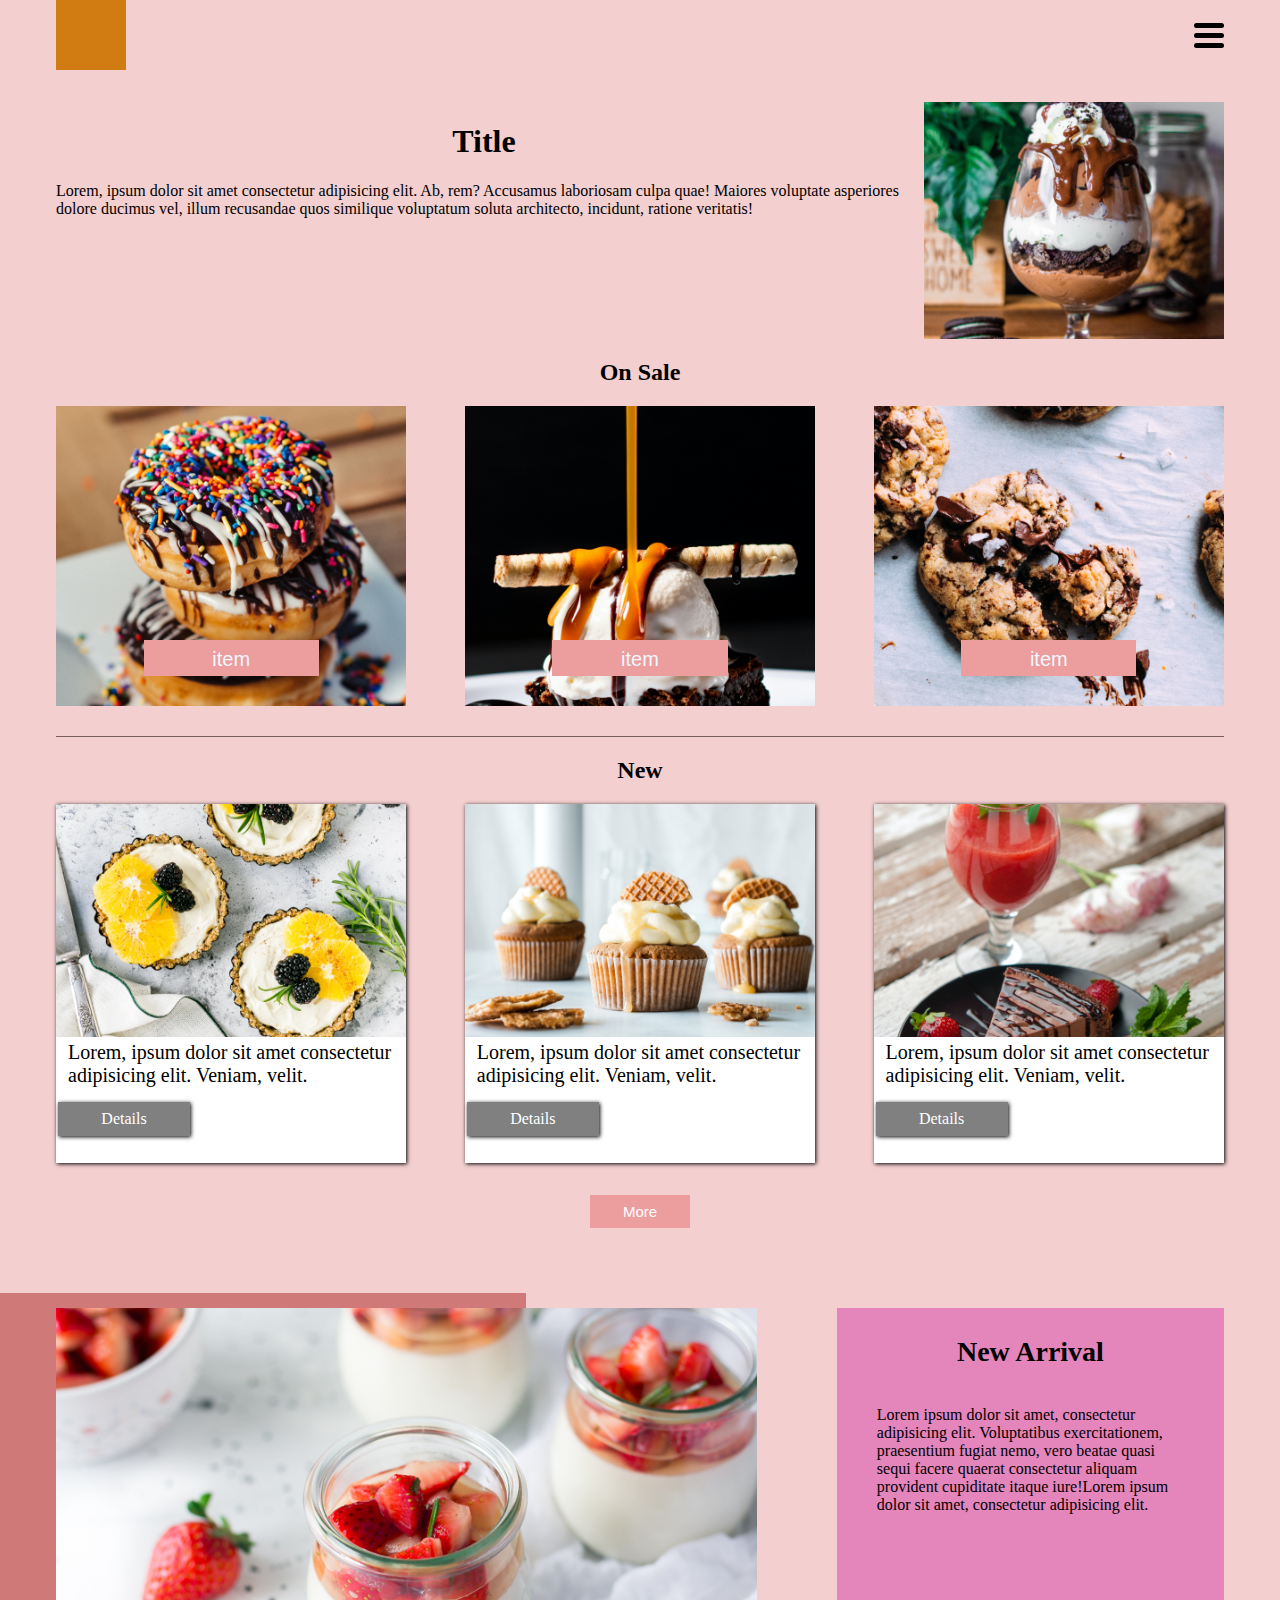
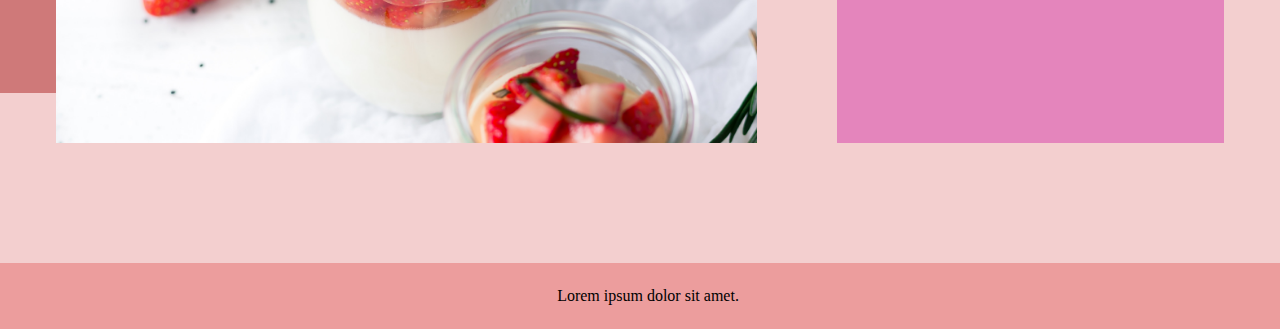
<file: index.html>
<!DOCTYPE html>
<html lang="en">
  <head>
    <meta charset="UTF-8" />
    <meta http-equiv="X-UA-Compatible" content="IE=edge" />
    <meta name="viewport" content="width=device-width, initial-scale=1.0" />
    <title>Document</title>
    <link rel="stylesheet" href="./0412.css" />
  </head>
  <body>
    <div class="container">
      <!-- Header -->
      <header>
        <div class="logo"></div>
        <div class="menu"></div>
      </header>
      <!-- Area1 -->
      <div class="aera1">
        <div class="text-aera">
          <h1>Title</h1>
          <p>
            Lorem, ipsum dolor sit amet consectetur adipisicing elit. Ab, rem?
            Accusamus laboriosam culpa quae! Maiores voluptate asperiores dolore
            ducimus vel, illum recusandae quos similique voluptatum soluta
            architecto, incidunt, ratione veritatis!
          </p>
        </div>
        <img
          class="banner"
          src="./dessert_img/Rectangle 2.png"
          alt="破圖讀不到資訊時顯示的標籤"
        />
      </div>

      <!-- Area2 -->
      <!-- .area2>h2{On Sale}+.card-area>(.card>.btn)*3 -->
      <div class="area2">
        <h2>On Sale</h2>
        <div class="card-area">
          <div class="card card1">
            <button class="btn">item</button>
          </div>
          <div class="card card2">
            <button class="btn">item</button>
          </div>
          <div class="card card3">
            <button class="btn">item</button>
          </div>
        </div>
      </div>

      <!-- Area 3  -->
      <!-- .area3>h2{New}+.card-area>(.card>img+p+.btn)*3^^.btn-primary -->
      <div class="area3">
        <h2>New</h2>
        <div class="card-area">
          <div class="card">
            <img src="./dessert_img/Rectangle 6.png" alt="" />
            <p>
              Lorem, ipsum dolor sit amet consectetur adipisicing elit. Veniam,
              velit.
            </p>
            <div class="btn">Details</div>
          </div>

          <div class="card">
            <img src="./dessert_img/Rectangle 8.png" alt="" />
            <p>
              Lorem, ipsum dolor sit amet consectetur adipisicing elit. Veniam,
              velit.
            </p>
            <div class="btn">Details</div>
          </div>

          <div class="card">
            <img src="./dessert_img/Rectangle 10.png" alt="" />
            <p>
              Lorem, ipsum dolor sit amet consectetur adipisicing elit. Veniam,
              velit.
            </p>
            <div class="btn">Details</div>
          </div>
        </div>
        <button class="btn-primary">More</button>
      </div>

      <!-- Area 4  -->
      <!-- .area4>img+.text-area>h3{New Arrival}+p^.bg -->

      <div class="area4">
        <img src="./dessert_img/Rectangle 12.png" alt="" />
        <div class="text-area">
          <h3>New Arrival</h3>
          <p>
            Lorem ipsum dolor sit amet, consectetur adipisicing elit.
            Voluptatibus exercitationem, praesentium fugiat nemo, vero beatae
            quasi sequi facere quaerat consectetur aliquam provident cupiditate
            itaque iure!Lorem ipsum dolor sit amet, consectetur adipisicing elit.
            
          </p>
        </div>
        <div class="bg"></div>
      </div>
    </div>

    <!-- footer -->
    <div class="footer">
      <p>Lorem ipsum dolor sit amet.</p>
    </div>
  </body>
</html>
</file>
<file: 0412.css>
header {
  display: flex;
  justify-content: space-between;
  align-items: center;
  margin: top 10px;
}
header .logo {
  width: 70px;
  height: 70px;
  background-color: rgb(209, 123, 19);
}
header .menu {
  width: 30px;
  height: 5px;
  background-color: black;
  border-radius: 15px;
  position: relative;
}
header .menu::before, header .menu::after {
  content: "";
  width: 30px;
  height: 5px;
  background-color: black;
  border-radius: 15px;
  position: absolute;
}
header .menu::before {
  top: 10px;
}
header .menu::after {
  top: -10px;
}

body {
  margin: 0px;
  padding: 0px;
}

body {
  background-color: #f3cfcf;
}

.container {
  padding: 0px 56px;
}

.aera1 {
  display: flex;
  margin-top: 32px;
  justify-content: center;
}
.aera1 .text-aera {
  margin-right: 12px;
}
.aera1 .text-aera h1 {
  text-align: center;
}
.aera1 .banner {
  width: 300px;
}

.area2 {
  margin-top: 20px;
}
.area2 h2 {
  text-align: center;
}
.area2 .card-area {
  display: flex;
  justify-content: space-between;
}
.area2 .card-area .card {
  width: 30%;
  height: 300px;
  display: flex;
  justify-content: center;
  align-items: end;
  background-size: cover;
  background-repeat: no-repeat;
  background-position: center center;
}
.area2 .card-area .card .btn {
  width: 50%;
  height: 36px;
  padding: 8px 12px;
  background-color: #ec9d9d;
  color: aliceblue;
  font-size: 20px;
  margin-bottom: 30px;
  border: none;
  transition: 0.6s;
}
.area2 .card-area .card .btn:hover {
  cursor: pointer;
  background-color: rgb(113, 236, 236);
  color: black;
}
.area2 .card-area .card .btn:active {
  scale: 0.95;
}
.area2 .card-area .card1 {
  background-image: url(./dessert_img/Rectangle\ 3\ \(2\).png);
}
.area2 .card-area .card2 {
  background-image: url(./dessert_img/Rectangle\ 3\ \(1\).png);
}
.area2 .card-area .card3 {
  background-image: url(./dessert_img/Rectangle\ 3.png);
}

.area3 {
  margin-top: 30px;
  border-top: 1px solid rgb(122, 93, 93);
}
.area3 h2 {
  text-align: center;
}
.area3 .card-area {
  display: flex;
  justify-content: space-between;
}
.area3 .card {
  width: 30%;
  height: 28vw;
  justify-content: space-between;
  background-color: white;
  box-shadow: 1px 1px 4px black;
}
.area3 .card img {
  width: 100%;
}
.area3 .card p {
  margin: 0 12px;
  font-size: 20px;
}
.area3 .card .btn {
  background-color: gray;
  color: white;
  width: 10vw;
  text-align: center;
  padding: 8px 2px;
  margin: 15px 20px 15px 2px;
  box-shadow: 1px 1px 4px black;
}
.area3 .btn-primary {
  display: flex;
  justify-content: center;
  background-color: #ec9d9d;
  color: white;
  border: none;
  width: 100px;
  font-size: 15px;
  padding: 8px 10px;
  margin: 32px auto;
}
.area3 .btn-primary:hover {
  cursor: pointer;
  background-color: rgb(113, 236, 236);
  color: black;
}

.area4 {
  display: flex;
  justify-content: space-between;
  margin-top: 80px;
  position: relative;
}
.area4 img {
  width: 60%;
}
.area4 .text-area {
  margin-left: 80px;
  background-color: #e485bc;
  padding: 5 50px;
}
.area4 .text-area h3 {
  text-align: center;
  font-size: 28px;
}
.area4 .text-area p {
  padding: 10px 40px;
}
.area4 .bg {
  background-color: #cf7979;
  height: 400px;
  width: 45%;
  position: absolute;
  z-index: -1;
  top: -15px;
  left: -56px;
}

.footer {
  width: 100%;
  padding: 8px;
  margin-top: 120px;
  background-color: #ec9d9d;
}
.footer p {
  text-align: center;
}/*# sourceMappingURL=0412.css.map */
</file>
